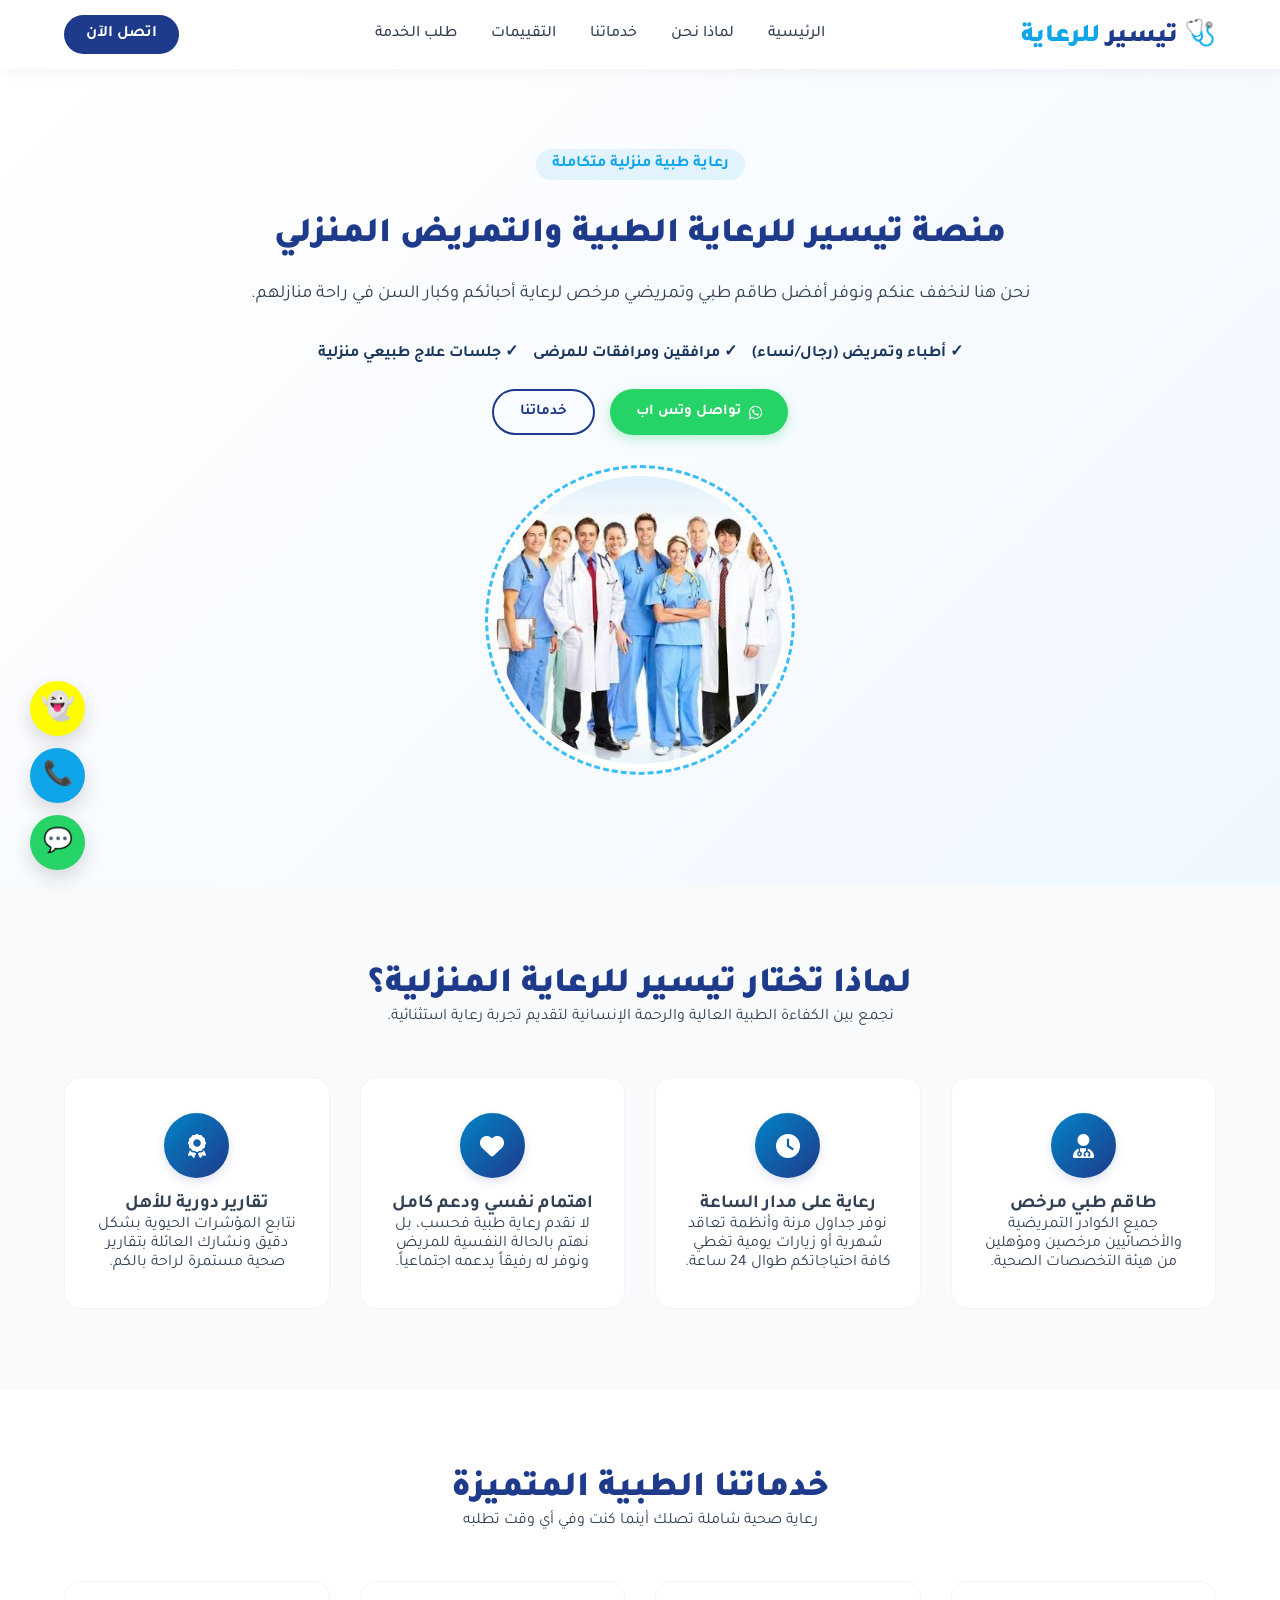
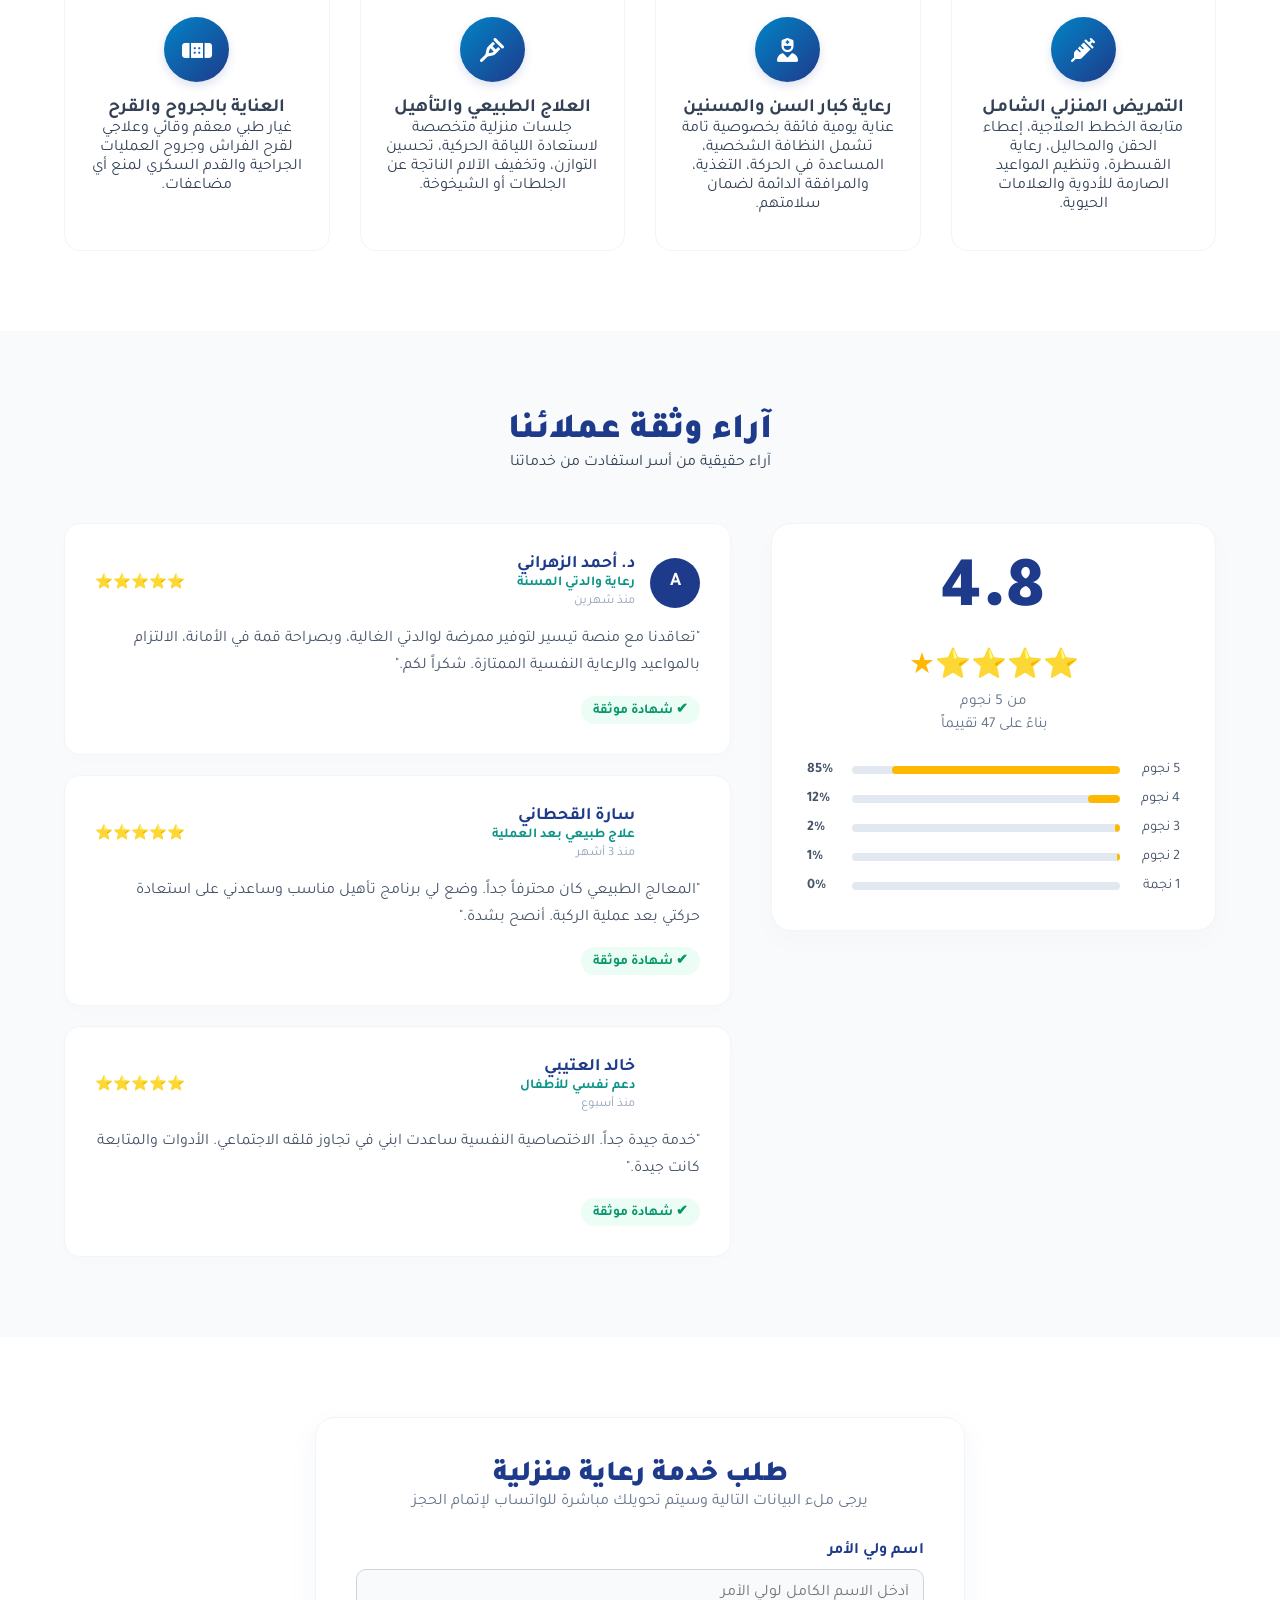
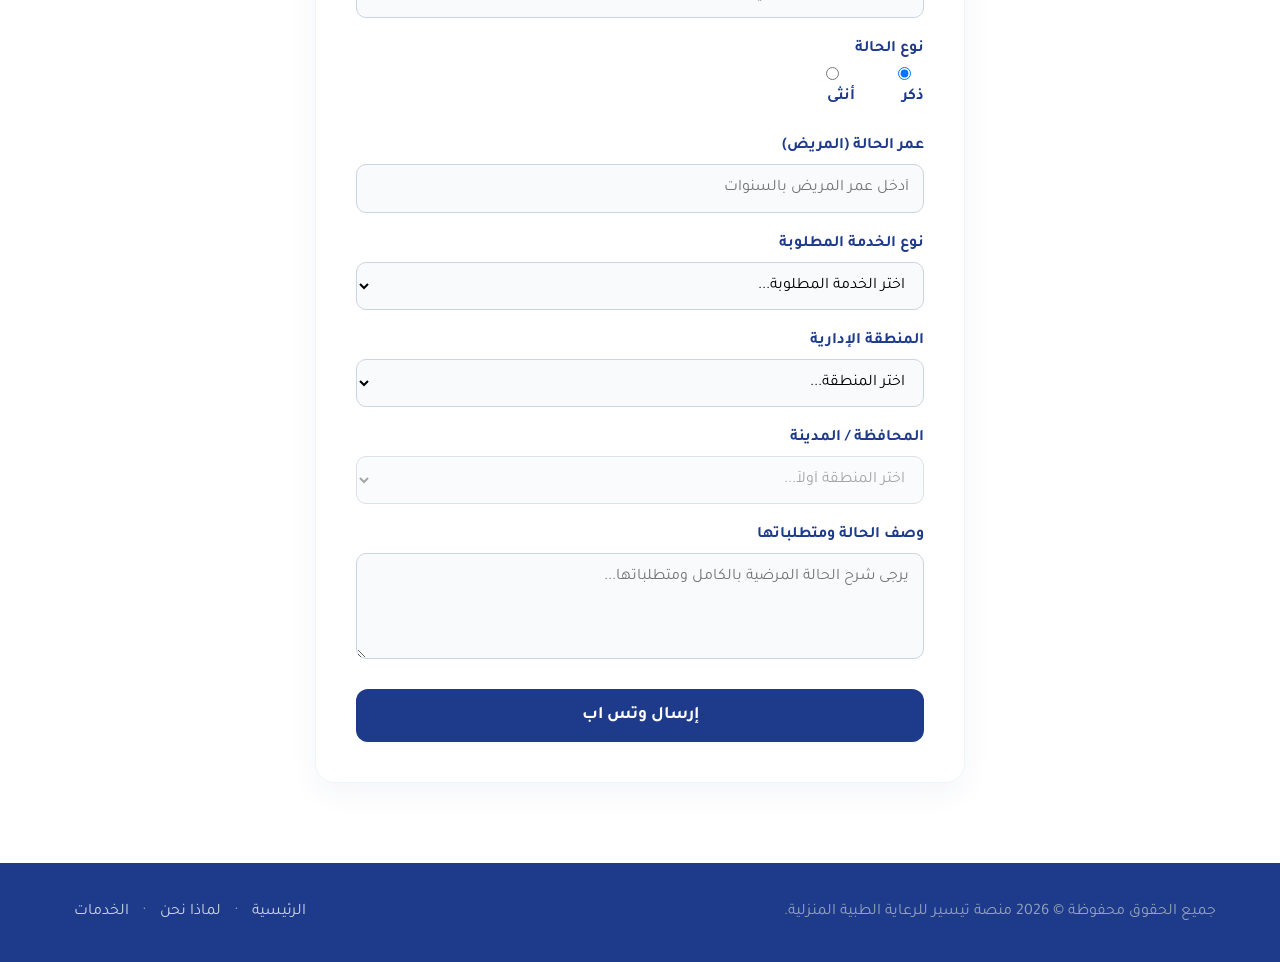
<file: index.html>
<!DOCTYPE html>
<html lang="ar" dir="rtl">
<head>
    <meta charset="UTF-8">
    <meta name="viewport" content="width=device-width, initial-scale=1.0">
    <head>
    <meta charset="UTF-8">
    <meta name="viewport" content="width=device-width, initial-scale=1.0">
    
    <!-- العنوان الموحد (يجب أن يكون سطراً واحداً فقط) -->
    <title>تيسير للرعاية الطبية المنزلية | خدمات تمريض ومرافقين مرضى في جميع مناطق المملكة</title>

    <!-- الوصف -->
    <meta name="description" content="نوفر ممرضين وممرضات ومرافقين محترفين لرعاية كبار السن والمرضى في المنازل والمستشفيات في كافة أنحاء المملكة العربية السعودية مع تيسير. خدمات طبية موثوقة ومتاحة على مدار الساعة. تواصل معنا الآن.">

    <!-- الكلمات المفتاحية -->
    <meta name="keywords" content="تيسير, تمريض منزلي بالرياض, مرافق مريض, رعاية كبار سن في المنزل, ممرض منزلي, ممرضة منزلية, خدمات تمريضية السعودية, رعاية طبية منزلية, مرافق مريض بالمستشفى, توفير ممرضين للمستشفيات">
</head>



    <link rel="preconnect" href="https://fonts.googleapis.com">
    <link rel="preconnect" href="https://fonts.gstatic.com" crossorigin>
    <link href="https://fonts.googleapis.com/css2?family=Tajawal:wght@400;500;700;900&display=swap" rel="stylesheet">
    
    <link rel="stylesheet" href="https://cdnjs.cloudflare.com/ajax/libs/font-awesome/6.4.0/css/all.min.css">
    
    <link rel="stylesheet" href="style.css">
    
    <style>
        /* تنسيق الأزرار العلوية لتصبح أزرار حقيقية وفخمة بدلاً من الروابط التقليدية */
        .hero-links-container {
            display: flex;
            gap: 15px;
            justify-content: center;
            margin-top: 25px;
            margin-bottom: 25px;
        }
        .btn-whatsapp-hero {
            background-color: #25D366;
            color: white !important;
            padding: 12px 26px;
            border-radius: 30px;
            text-decoration: none !important;
            font-weight: bold;
            font-size: 15px;
            box-shadow: 0 4px 12px rgba(37, 211, 102, 0.3);
            transition: all 0.3s ease;
            display: inline-flex;
            align-items: center;
            justify-content: center;
            gap: 8px;
        }
        .btn-whatsapp-hero:hover {
            background-color: #20ba56;
            transform: translateY(-2px);
        }
        .btn-services-hero {
            background-color: transparent;
            color: #1e3a8a !important;
            padding: 12px 26px;
            border-radius: 30px;
            text-decoration: none !important;
            font-weight: bold;
            font-size: 15px;
            border: 2px solid #1e3a8a;
            transition: all 0.3s ease;
            display: inline-flex;
            align-items: center;
            justify-content: center;
        }
        .btn-services-hero:hover {
            background-color: #1e3a8a;
            color: white !important;
            transform: translateY(-2px);
        }

        /* إصلاح الصورة الدائرية العلوية لمنع خروجها عن الإطار وتداخلها */
        .main-hero-image-wrapper {
            position: relative;
            width: 310px;
            height: 310px;
            margin: 30px auto;
            border-radius: 50%;
            border: 3px dashed #38bdf8; /* الإطار الأزرق المتقطع */
            padding: 8px;
            box-sizing: border-box;
            background-color: #ffffff;
        }
        .main-hero-image-wrapper img {
            width: 100%;
            height: 100%;
            object-fit: cover;
            border-radius: 50%;
            display: block;
        }

        /* 🌟 تنسيق الأيقونات البيضاء الدائرية لتبدو تماماً كأيقونات التطبيقات المحترفة الموحدة */
        .icon-box, .s-icon {
            display: flex !important;
            align-items: center !important;
            justify-content: center !important;
            background: linear-gradient(135deg, #0284c7, #1e3a8a) !important; /* تدرج أزرق فخم متناسق مع الهوية */
            color: #ffffff !important; /* لون الأيقونة أبيض ناصع */
            font-size: 24px !important;
            border-radius: 50% !important;
            width: 65px !important;
            height: 65px !important;
            margin: 0 auto 15px auto !important;
            box-shadow: 0 4px 10px rgba(30, 58, 138, 0.15) !important;
        }
    </style>
    <!-- Google tag (gtag.js) -->
<script async src="https://www.googletagmanager.com/gtag/js?id=G-8T0RDWYX35">
</script>
<script>
  window.dataLayer = window.dataLayer || [];
  function gtag(){dataLayer.push(arguments);}
  gtag('js', new Date());

  gtag('config', 'G-8T0RDWYX35');
</script>
</head>
<body>

    <header class="navbar">
        <div class="container nav-container">
            <div class="logo">
                <span class="pulse-icon">🩺</span> تيسير<span> للرعاية</span>
            </div>
            <nav class="nav-links">
                <a href="#home">الرئيسية</a>
                <a href="#why-us">لماذا نحن</a>
                <a href="#services">خدماتنا</a>
                <a href="#reviews">التقييمات</a>
                <a href="#order-form">طلب الخدمة</a>
            </nav>
            <a href="tel:+966501439874" class="nav-btn">اتصل الآن</a>
        </div>
    </header>

    <section id="home" class="hero">
        <div class="container">
            <div class="hero-text" style="text-align: center;">
                <span class="badge">رعاية طبية منزلية متكاملة</span>
                <h1 style="font-size: 2.2rem; color: #1e3a8a; font-weight: 900; margin-top: 15px;">منصة تيسير للرعاية الطبية والتمريض المنزلي</h1>
            <p>نحن هنا لنخفف عنكم ونوفر أفضل طاقم طبي وتمريضي مرخص لرعاية أحبائكم وكبار السن في راحة منازلهم.</p>
                
<!-- كود النقاط البارزة المستهدفة -->
<div style="display: flex; flex-wrap: wrap; justify-content: center; gap: 15px; margin-bottom: 20px; font-weight: bold; color: #1a365d;">
    <span>✓ أطباء وتمريض (رجال/نساء)</span>
    <span>✓ مرافقين ومرافقات للمرضى</span>
    <span>✓ جلسات علاج طبيعي منزلية</span>
</div>

                <div class="hero-links-container">
                    <a href="https://wa.me/966501439874" target="_blank" class="btn-whatsapp-hero"><i class="fab fa-whatsapp"></i> تواصل وتس اب </a>
                    <a href="#services" class="btn-services-hero"> خدماتنا</a>
                </div>
            </div>
            
            <div class="main-hero-image-wrapper">
                <img src="IMG_2802.JPG" alt="رعاية طبية منزلية">
            </div>
        </div>
    </section>

    <section id="why-us" class="why-section">
        <div class="container">
            <div class="sec-header">
                <h2>لماذا تختار تيسير للرعاية المنزلية؟</h2>
                <p>نجمع بين الكفاءة الطبية العالية والرحمة الإنسانية لتقديم تجربة رعاية استثنائية.</p>
            </div>
            <div class="why-grid">
                <div class="why-card">
                    <div class="icon-box"><i class="fas fa-user-md"></i></div>
                    <h3>طاقم طبي مرخص</h3>
                    <p>جميع الكوادر التمريضية والأخصائيين مرخصين ومؤهلين من هيئة التخصصات الصحية.</p>
                </div>
                <div class="why-card">
                    <div class="icon-box"><i class="fas fa-clock"></i></div>
                    <h3>رعاية على مدار الساعة</h3>
                    <p>نوفر جداول مرنة وأنظمة تعاقد شهرية أو زيارات يومية تغطي كافة احتياجاتكم طوال 24 ساعة.</p>
                </div>
                <div class="why-card">
                    <div class="icon-box"><i class="fas fa-heart"></i></div>
                    <h3>اهتمام نفسي ودعم كامل</h3>
                    <p>لا نقدم رعاية طبية فحسب، بل نهتم بالحالة النفسية للمريض ونوفر له رفيقاً يدعمه اجتماعياً.</p>
                </div>
                <div class="why-card">
                    <div class="icon-box"><i class="fas fa-award"></i></div>
                    <h3>تقارير دورية للأهل</h3>
                    <p>نتابع المؤشرات الحيوية بشكل دقيق ونشارك العائلة بتقارير صحية مستمرة لراحة بالكم.</p>
                </div>
            </div>
        </div>
    </section>

    <section id="services" class="services-section">
        <div class="container">
            <div class="sec-header">
                <h2>خدماتنا الطبية المتميزة</h2>
                <p>رعاية صحية شاملة تصلك أينما كنت وفي أي وقت تطلبه</p>
            </div>
            <div class="services-grid">
                <div class="service-card">
                    <div class="s-icon"><i class="fas fa-syringe"></i></div>
                    <h3>التمريض المنزلي الشامل</h3>
                    <p>متابعة الخطط العلاجية، إعطاء الحقن والمحاليل، رعاية القسطرة، وتنظيم المواعيد الصارمة للأدوية والعلامات الحيوية.</p>
                </div>
                <div class="service-card">
                    <div class="s-icon"><i class="fas fa-user-nurse"></i></div>
                    <h3>رعاية كبار السن والمسنين</h3>
                    <p>عناية يومية فائقة بخصوصية تامة تشمل النظافة الشخصية، المساعدة في الحركة، التغذية، والمرافقة الدائمة لضمان سلامتهم.</p>
                </div>
                <div class="service-card">
                    <div class="s-icon"><i class="fas fa-crutch"></i></div>
                    <h3>العلاج الطبيعي والتأهيل</h3>
                    <p>جلسات منزلية متخصصة لاستعادة اللياقة الحركية، تحسين التوازن، وتخفيف الآلام الناتجة عن الجلطات أو الشيخوخة.</p>
                </div>
                <div class="service-card">
                    <div class="s-icon"><i class="fas fa-band-aid"></i></div>
                    <h3>العناية بالجروح والقرح</h3>
                    <p>غيار طبي معقم وقائي وعلاجي لقرح الفراش وجروح العمليات الجراحية والقدم السكري لمنع أي مضاعفات.</p>
                </div>
            </div>
        </div>
    </section>

    <section id="reviews" class="reviews-section">
        <div class="container">
            <div class="sec-header">
                <h2>آراء وثقة عملائنا</h2>
                <p>آراء حقيقية من أسر استفادت من خدماتنا</p>
            </div>
            
            <div class="reviews-wrapper">
                <div class="rating-dashboard">
                    <div class="rating-huge-number">4.8</div>
                    <div class="rating-stars-main">⭐⭐⭐⭐★</div>
                    <div class="rating-sub-count">من 5 نجوم<br>بناءً على 47 تقييماً</div>
                    
                    <div class="bar-container-group">
                        <div class="bar-row">
                            <span>5 نجوم</span>
                            <div class="bar-bg"><div class="bar-fill" style="width: 85%;"></div></div>
                            <span>85%</span>
                        </div>
                        <div class="bar-row">
                            <span>4 نجوم</span>
                            <div class="bar-bg"><div class="bar-fill" style="width: 12%;"></div></div>
                            <span>12%</span>
                        </div>
                        <div class="bar-row">
                            <span>3 نجوم</span>
                            <div class="bar-bg"><div class="bar-fill" style="width: 2%;"></div></div>
                            <span>2%</span>
                        </div>
                        <div class="bar-row">
                            <span>2 نجوم</span>
                            <div class="bar-bg"><div class="bar-fill" style="width: 1%;"></div></div>
                            <span>1%</span>
                        </div>
                        <div class="bar-row">
                            <span>1 نجمة</span>
                            <div class="bar-bg"><div class="bar-fill" style="width: 0%;"></div></div>
                            <span>0%</span>
                        </div>
                    </div>
                </div>

                <div class="individual-reviews">
                    <div class="user-review-card">
                        <div class="user-card-header">
                            <div class="user-avatar" style="background-color: #1e3a8a; color: white;">A</div>
                            <div class="user-meta">
                                <h4>د. أحمد الزهراني</h4>
                                <span class="service-tag">رعاية والدتي المسنة</span>
                                <span class="time-tag">منذ شهرين</span>
                            </div>
                            <div class="user-stars">⭐⭐⭐⭐⭐</div>
                        </div>
                        <p class="user-comment">"تعاقدنا مع منصة تيسير لتوفير ممرضة لوالدتي الغالية، وبصراحة قمة في الأمانة، الالتزام بالمواعيد والرعاية النفسية الممتازة. شكراً لكم."</p>
                        <div class="verification-badge">✔ شهادة موثقة</div>
                    </div>

                    <div class="user-review-card">
                        <div class="user-card-header">
                            <div class="user-avatar" style="background-image: url('https://images.unsplash.com/photo-1544005313-94ddf0286df2?auto=format&fit=crop&w=150&q=80');"></div>
                            <div class="user-meta">
                                <h4>سارة القحطاني</h4>
                                <span class="service-tag">علاج طبيعي بعد العملية</span>
                                <span class="time-tag">منذ 3 أشهر</span>
                            </div>
                            <div class="user-stars">⭐⭐⭐⭐⭐</div>
                        </div>
                        <p class="user-comment">"المعالج الطبيعي كان محترفاً جداً. وضع لي برنامج تأهيل مناسب وساعدني على استعادة حركتي بعد عملية الركبة. أنصح بشدة."</p>
                        <div class="verification-badge">✔ شهادة موثقة</div>
                    </div>

                    <div class="user-review-card">
                        <div class="user-card-header">
                            <div class="user-avatar" style="background-image: url('https://images.unsplash.com/photo-1535713875002-d1d0cf377fde?auto=format&fit=crop&w=150&q=80');"></div>
                            <div class="user-meta">
                                <h4>خالد العتيبي</h4>
                                <span class="service-tag">دعم نفسي للأطفال</span>
                                <span class="time-tag">منذ أسبوع</span>
                            </div>
                            <div class="user-stars">⭐⭐⭐⭐⭐</div>
                        </div>
                        <p class="user-comment">"خدمة جيدة جداً. الاختصاصية النفسية ساعدت ابني في تجاوز قلقه الاجتماعي. الأدوات والمتابعة كانت جيدة."</p>
                        <div class="verification-badge">✔ شهادة موثقة</div>
                    </div>
                </div>
            </div>
        </div>
    </section>

    <section id="order-form" class="form-section">
        <div class="container">
            <div class="form-wrapper">
                <h2 class="form-title">طلب خدمة رعاية منزلية</h2>
                <p class="form-subtitle">يرجى ملء البيانات التالية وسيتم تحويلك مباشرة للواتساب لإتمام الحجز</p>
                
                <form id="careForm">
                    <div class="form-group">
                        <label for="parentName">اسم ولي الأمر</label>
                        <input type="text" id="parentName" required placeholder="أدخل الاسم الكامل لولي الأمر">
                    </div>

                    <div class="form-group">
                        <label>نوع الحالة</label>
                        <div class="radio-group">
                            <label class="radio-label">
                                <input type="radio" name="gender" value="ذكر" checked> ذكر
                            </label>
                            <label class="radio-label">
                                <input type="radio" name="gender" value="أنثى"> أنثى
                            </label>
                        </div>
                    </div>

                    <div class="form-group">
                        <label for="patientAge">عمر الحالة (المريض)</label>
                        <input type="number" id="patientAge" required min="1" max="120" placeholder="أدخل عمر المريض بالسنوات">
                    </div>

                    <div class="form-group">
                        <label for="serviceType">نوع الخدمة المطلوبة</label>
                        <select id="serviceType" required>
                            <option value="" disabled selected>اختر الخدمة المطلوبة...</option>
                            <option value="رعاية كاملة ومستمرة">رعاية كاملة ومستمرة</option>
                            <option value="تمريض منزلي مؤقت">تمريض منزلي مؤقت</option>
                            <option value="تمارين علاج طبيعي وتأهيل">تمارين علاج طبيعي وتأهيل</option>
                            <option value="رعاية القدم السكرية والجروح">رعاية القدم السكرية والجروح</option>
                        </select>
                    </div>

                    <div class="form-group">
                        <label for="region">المنطقة الإدارية</label>
                        <select id="region" required>
                            <option value="" disabled selected>اختر المنطقة...</option>
                            <option value="الرياض">منطقة الرياض</option>
                            <option value="مكة المكرمة">منطقة مكة المكرمة</option>
                            <option value="المدينة المنورة">منطقة المدينة المنورة</option>
                            <option value="القصيم">منطقة القصيم</option>
                            <option value="المنطقة الشرقية">المنطقة الشرقية</option>
                            <option value="عسير">منطقة عسير</option>
                            <option value="تبوك">منطقة تبوك</option>
                            <option value="حائل">منطقة حائل</option>
                            <option value="الحدود الشمالية">منطقة الحدود الشمالية</option>
                            <option value="جازان">منطقة جازان</option>
                            <option value="نجران">منطقة نجران</option>
                            <option value="الباحة">منطقة الباحة</option>
                            <option value="الجوف">منطقة الجوف</option>
                        </select>
                    </div>

                    <div class="form-group">
                        <label for="city">المحافظة / المدينة</label>
                        <select id="city" required disabled>
                            <option value="" disabled selected>اختر المنطقة أولاً...</option>
                        </select>
                    </div>

                    <div class="form-group">
                        <label for="conditionDescription">وصف الحالة ومتطلباتها</label>
                        <textarea id="conditionDescription" rows="4" required placeholder="يرجى شرح الحالة المرضية بالكامل ومتطلباتها..."></textarea>
                    </div>

                    <button type="submit" class="submit-btn">إرسال وتس اب  </button>
                </form>
            </div>
        </div>
    </section>

    <footer class="footer">
        <div class="container footer-content">
            <p>جميع الحقوق محفوظة © 2026 منصة تيسير للرعاية الطبية المنزلية.</p>
            <div class="footer-links">
                <a href="#home">الرئيسية</a> · 
                <a href="#why-us">لماذا نحن</a> · 
                <a href="#services">الخدمات</a>
            </div>
        </div>
    </footer>

    <div class="floating-actions">
        <a href="https://www.snapchat.com/add/yhy_smyl2551" class="float-btn float-snap" target="_blank" title="تابعنا على سناب شات">👻</a>
        <a href="tel:+966501439874" class="float-btn float-call" title="اتصال هاتفي مباشر">📞</a>
        <a href="https://wa.me/966501439874" class="float-btn float-wa" target="_blank" title="تواصل عبر الواتساب">💬</a>
    </div>

    <script src="script.js"></script>
</body>
</html>
</file>
<file: style.css>
:root {
    --primary: #1e3a8a;       
    --accent: #0ea5e9;        
    --teal: #0d9488;          
    --text-color: #334155;    
    --bg-light: #f8fafc;      
    --white: #ffffff;
    --whatsapp-color: #25D366;
    --snapchat-color: #FFFC00; /* اللون الرسمي لسناب شات */
}

* {
    margin: 0;
    padding: 0;
    box-sizing: border-box;
    font-family: 'Tajawal', sans-serif;
    scroll-behavior: smooth;
}

body {
    background-color: var(--white);
    color: var(--text-color);
    overflow-x: hidden;
}

.container {
    width: 90%;
    max-width: 1200px;
    margin: 0 auto;
}

/* شريط الهيدر */
.navbar {
    background-color: var(--white);
    padding: 15px 0;
    position: sticky;
    top: 0;
    z-index: 1000;
    box-shadow: 0 2px 15px rgba(0, 0, 0, 0.05);
}

.nav-container { display: flex; justify-content: space-between; align-items: center; }
.logo { font-size: 1.6rem; font-weight: 900; color: var(--primary); }
.logo span { color: var(--accent); }
.nav-links a { text-decoration: none; color: var(--text-color); margin: 0 15px; font-weight: 500; }
.nav-links a:hover { color: var(--accent); }
.nav-btn { text-decoration: none; background-color: var(--primary); color: var(--white); padding: 10px 22px; border-radius: 50px; font-weight: 700; }

/* قسم الواجهة الرئيسية وصورة الواجهة */
.hero { padding: 80px 0; background: linear-gradient(135deg, #ffffff 0%, #f0f7ff 100%); }
.hero-grid { display: grid; grid-template-columns: 1.2fr 0.8fr; gap: 40px; align-items: center; }
.badge { background-color: rgba(14, 165, 233, 0.1); color: var(--accent); padding: 6px 16px; border-radius: 50px; font-weight: 700; margin-bottom: 20px; display: inline-block; }
.hero-text h1 { font-size: 2.8rem; font-weight: 900; color: var(--primary); margin-bottom: 20px; }
.hero-text p { font-size: 1.15rem; line-height: 1.8; margin-bottom: 30px; }
.hero-actions { display: flex; gap: 15px; }

/* الشكل الدائري المتغير بالواجهة الحامل للصورة الحقيقية */
.hero-image-container { position: relative; display: flex; justify-content: center; }
.hero-graphic-bg {
    width: 300px;
    height: 300px;
    background: url('https://images.unsplash.com/photo-1576765608535-5f04d1e3f289?auto=format&fit=crop&w=600&q=80') center/cover no-repeat;
    border-radius: 30% 70% 70% 30% / 30% 30% 70% 70%;
    box-shadow: 0 20px 40px rgba(30, 58, 138, 0.15);
    position: relative;
    animation: morphing 8s infinite alternate;
}
.circle-deco { position: absolute; width: 100%; height: 100%; border: 2px dashed var(--accent); border-radius: 50%; animation: rotate 20s linear infinite; }
.med-emoji { position: absolute; font-size: 3.5rem; top: -20px; right: -20px; animation: float 3s ease-in-out infinite; }
.med-emoji2 { position: absolute; font-size: 4rem; bottom: -10px; left: -20px; animation: float 4s ease-in-out infinite 1s; }

/* العناوين والبطاقات المحدثة (توسيط كامل ممتد لليسار واليمين عمودياً) */
.sec-header { text-align: center; margin-bottom: 50px; }
.sec-header h2 { font-size: 2.2rem; color: var(--primary); font-weight: 900; }
.why-section, .services-section { padding: 80px 0; }
.why-section { background-color: var(--bg-light); }
.why-grid, .services-grid { display: grid; grid-template-columns: repeat(auto-fit, minmax(260px, 1fr)); gap: 30px; }

.why-card, .service-card {
    background-color: var(--white);
    padding: 35px 25px;
    border-radius: 16px;
    border: 1px solid #f1f5f9;
    transition: all 0.3s ease;
    text-align: center;
    display: flex;
    flex-direction: column;
    align-items: center;
}
.why-card:hover, .service-card:hover { transform: translateY(-5px); border-color: var(--accent); box-shadow: 0 10px 25px rgba(30, 58, 138, 0.05); }
.icon-box, .s-icon { font-size: 2.5rem; margin-bottom: 20px; }

/* ========================================================
   تنسيق حزمة نظام التقييمات الإحصائي الشامل للصور المرفقة
   ======================================================== */
.reviews-section { padding: 80px 0; background-color: var(--bg-light); }
.reviews-wrapper { display: grid; grid-template-columns: 0.8fr 1.2fr; gap: 40px; align-items: start; }

/* اللوحة الإحصائية الكبرى للنجوم */
.rating-dashboard {
    background-color: var(--white);
    padding: 35px;
    border-radius: 20px;
    box-shadow: 0 10px 30px rgba(0,0,0,0.02);
    text-align: center;
    border: 1px solid #f1f5f9;
}
.rating-huge-number { font-size: 4.5rem; font-weight: 900; color: var(--primary); line-height: 1; }
.rating-stars-main { font-size: 1.8rem; color: #ffb800; margin: 15px 0 5px 0; }
.rating-sub-count { color: #64748b; font-size: 0.95rem; line-height: 1.5; margin-bottom: 25px; }

.bar-container-group { display: flex; flex-direction: column; gap: 12px; }
.bar-row { display: flex; align-items: center; gap: 10px; font-size: 0.9rem; color: #475569; }
.bar-row span:first-child { width: 50px; text-align: right; }
.bar-row span:last-child { width: 35px; text-align: left; font-weight: bold; }
.bar-bg { flex: 1; height: 8px; background-color: #e2e8f0; border-radius: 20px; overflow: hidden; }
.bar-fill { height: 100%; background-color: #ffb800; border-radius: 20px; }

/* بطاقات المراجعات الفردية للعملاء الشهادات الموثقة */
.individual-reviews { display: flex; flex-direction: column; gap: 20px; }
.user-review-card {
    background-color: var(--white);
    padding: 30px;
    border-radius: 16px;
    box-shadow: 0 4px 20px rgba(0,0,0,0.01);
    border: 1px solid #f1f5f9;
    position: relative;
}
.user-card-header { display: flex; align-items: center; gap: 15px; margin-bottom: 15px; }
.user-avatar { width: 50px; height: 50px; border-radius: 50%; background-size: cover; background-position: center; display: flex; align-items: center; justify-content: center; font-weight: bold; font-size: 1.2rem; }
.user-meta h4 { color: var(--primary); font-size: 1.1rem; }
.service-tag { display: block; font-size: 0.85rem; color: var(--teal); font-weight: 700; }
.time-tag { font-size: 0.8rem; color: #94a3b8; }
.user-stars { margin-right: auto; color: #ffb800; font-size: 0.9rem; }
.user-comment { color: #475569; line-height: 1.7; font-size: 1rem; margin-bottom: 15px; }
.verification-badge { display: inline-flex; align-items: center; gap: 5px; background-color: #ecfdf5; color: #059669; padding: 4px 12px; border-radius: 50px; font-size: 0.85rem; font-weight: 700; }

/* نموذج إدخال الطلب المطور */
.form-section { padding: 80px 0; background-color: #ffffff; }
.form-wrapper { max-width: 650px; margin: 0 auto; background-color: var(--white); padding: 40px; border-radius: 20px; box-shadow: 0 10px 30px rgba(30, 58, 138, 0.05); border: 1px solid #f1f5f9; }
.form-title { text-align: center; color: var(--primary); font-size: 1.8rem; font-weight: 900; }
.form-subtitle { text-align: center; color: #64748b; margin-bottom: 30px; }
.form-group { margin-bottom: 22px; }
.form-group label { display: block; font-weight: 700; color: var(--primary); margin-bottom: 8px; }
.form-group input, .form-group select, .form-group textarea { width: 100%; padding: 14px; border: 1.5px solid #cbd5e1; border-radius: 10px; background-color: #f8fafc; font-size: 1rem; outline: none; }
.form-group input:focus, .form-group select:focus, .form-group textarea:focus { border-color: var(--accent); background-color: #ffffff; }
.radio-group { display: flex; gap: 30px; }
.radio-label { display: flex; align-items: center; gap: 8px; cursor: pointer; }
.submit-btn { width: 100%; background-color: var(--primary); color: var(--white); border: none; padding: 16px; border-radius: 12px; font-size: 1.1rem; font-weight: 700; cursor: pointer; transition: 0.3s; }
.submit-btn:hover { background-color: var(--accent); }

/* الفوتر */
.footer { background-color: var(--primary); color: #94a3b8; padding: 40px 0; text-align: center; }
.footer-content { display: flex; justify-content: space-between; align-items: center; }
.footer-links a { color: #cbd5e1; text-decoration: none; margin: 0 10px; }

/* أزرار التواصل العائمة (تشمل زر سناب شات التفاعلي الجديد) */
.floating-actions { position: fixed; bottom: 30px; left: 30px; display: flex; flex-direction: column; gap: 12px; z-index: 9999; }
.float-btn { width: 55px; height: 55px; border-radius: 50%; display: flex; align-items: center; justify-content: center; font-size: 1.5rem; color: var(--white); text-decoration: none; box-shadow: 0 8px 20px rgba(0, 0, 0, 0.15); transition: 0.3s; }
.float-call { background-color: var(--accent); }
.float-wa { background-color: var(--whatsapp-color); }
.float-snap { background-color: var(--snapchat-color); color: #000000; font-size: 1.7rem; } /* تنسيق لون السناب */
.float-btn:hover { transform: scale(1.1); }

/* حركات الأنميشن الرئيسية */
@keyframes float { 0%, 100% { transform: translateY(0px); } 50% { transform: translateY(-10px); } }
@keyframes rotate { from { transform: rotate(0deg); } to { transform: rotate(360deg); } }
@keyframes morphing { 0% { border-radius: 30% 70% 70% 30% / 30% 30% 70% 70%; } 100% { border-radius: 50% 50% 30% 70% / 50% 60% 40% 60%; } }

/* توافق الشاشات المتجاوب لشاشات الجوال */
@media (max-width: 992px) {
    .reviews-wrapper { grid-template-columns: 1fr; }
    .hero-grid { grid-template-columns: 1fr; text-align: center; }
    .hero-actions { justify-content: center; }
    .nav-links { display: none; }
    .footer-content { flex-direction: column; gap: 20px; }
}
</file>
